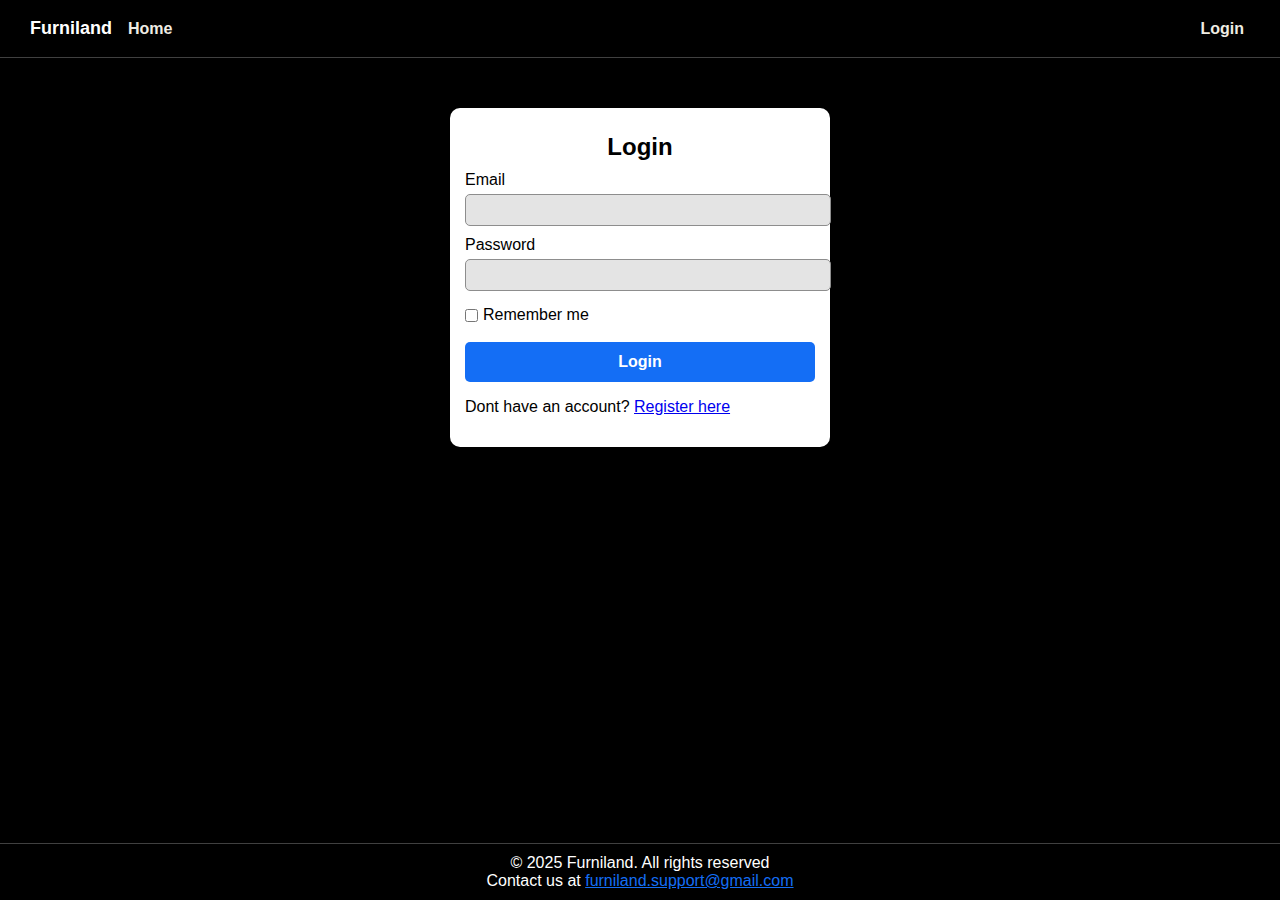
<file: login.html>
<!DOCTYPE html>
<html lang="en">
<head>
    <meta charset="UTF-8">
    <meta name="viewport" content="width=device-width, initial-scale=1.0">
    <title>Furniland's Login Page</title>
</head>
<link rel="stylesheet" href="login.css">
<body>
    <nav>
        <div class="left">
            <p>Furniland</p>
            <button><a href="#">Home</a></button>
        </div>
        <button class="login">Login</button>
    </nav>

    <form id="login">
        <h1>Login</h1>

        <label for="email">Email</label>
        <input type="text" name="email" id="email">

        <label for="password">Password</label>
        <input type="password" name="password" id="password">

        <div class="remember">
            <input type="checkbox" class="checkbox" name="remember" id="remember">
            <label for="remember" class="rmb-label">Remember me</label>    
        </div>
        
        <br>
        <button type="submit">Login</button>

        <p>Dont have an account? <a href="register">Register here</a></p>
    </form>
    
    <footer>&copy; 2025 Furniland. All rights reserved
        <br>Contact us at <a href="support">furniland.support@gmail.com</a>
    </footer>
</body>
<script src="login.js"></script>
</html>
</file>
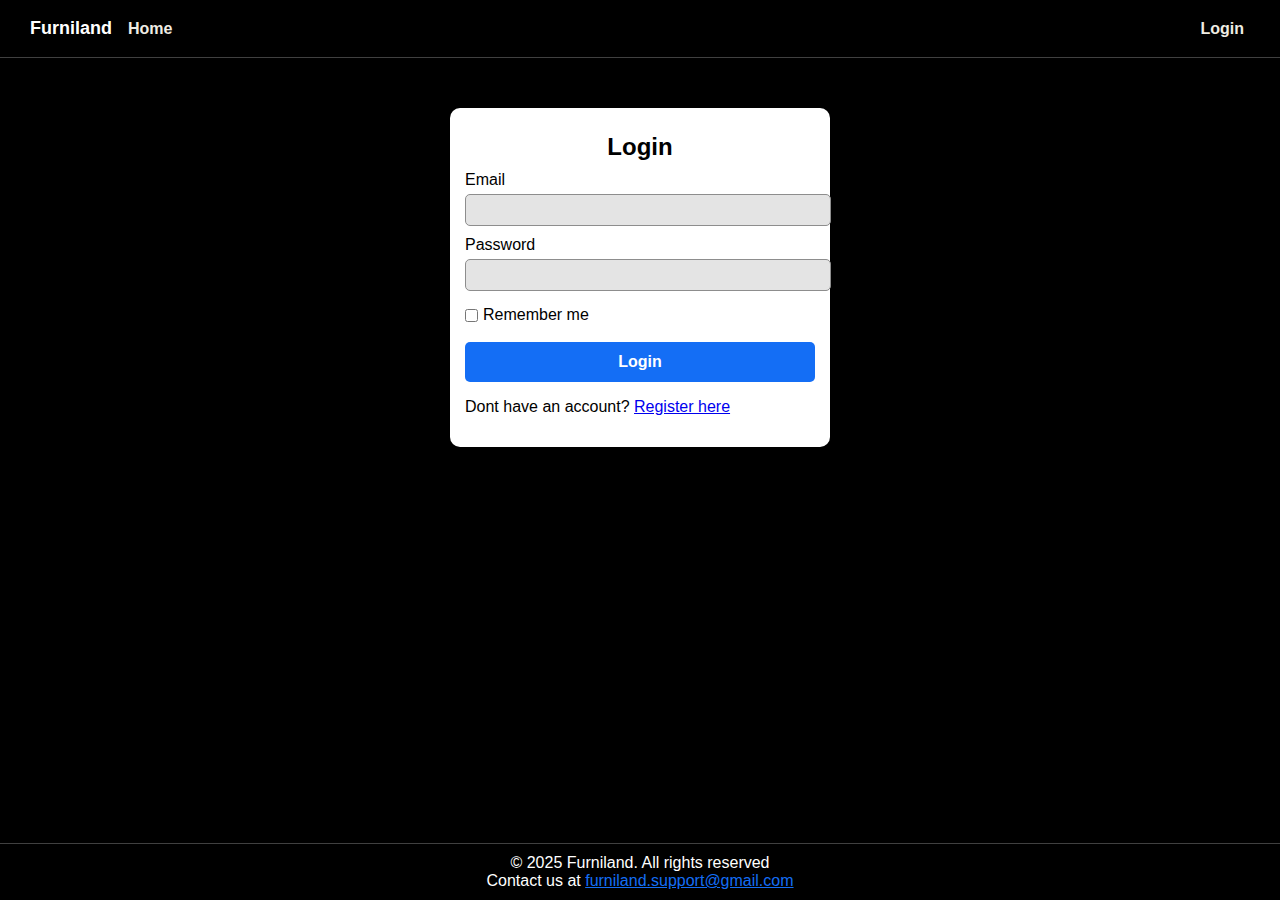
<file: register.html>
<!DOCTYPE html>
<html lang="en">
<head>
    <meta charset="UTF-8">
    <meta name="viewport" content="width=device-width, initial-scale=1.0">
    <title>Furniland's Registeration Page</title>
</head>
<link rel="stylesheet" href="login.css">
<body>
    <nav>
        <div class="left">
            <p>Furniland</p>
            <button><a href="#">Home</a></button>
        </div>
        <button class="login">Login</button>
    </nav>

    <form id="login">
        <h1>Login</h1>

        <label for="email">Email</label>
        <input type="text" name="email" id="email">

        <label for="password">Password</label>
        <input type="password" name="password" id="password">

        <div class="remember">
            <input type="checkbox" class="checkbox" name="remember" id="remember">
            <label for="remember" class="rmb-label">Remember me</label>    
        </div>
        
        <br>
        <button type="submit">Login</button>

        <p>Dont have an account? <a href="register">Register here</a></p>
    </form>
    
    <footer>&copy; 2025 Furniland. All rights reserved
        <br>Contact us at <a href="support">furniland.support@gmail.com</a>
    </footer>
</body>
<script src="login.js"></script>
</html>
</file>
<file: login.css>
html, body {
    height: 100%;
}

body {
    margin: 0;
    background-color: #000000;
    font-family: Arial, Helvetica, sans-serif;
    color: white;
    display: flex;
    flex-direction: column;
}

nav {
    display: flex;
    justify-content: space-between;
    padding: 0 30px;
    align-items: center;
    background-color: #000000;
    border-bottom: 1px solid #ffffff40;
}

nav .left {
    display: flex;
    gap: 10px;
}

nav .left p {
    font-size: 18px;
    font-weight: bold;
}

nav .left button {
    cursor: pointer;
    border-style: none;
    background-color: transparent;
}

nav .left a {
    text-decoration: none;
    color: #EFECE3;
    font-size: 16px;
    font-weight: bold;
}

nav button {
    cursor: pointer;
    border: none;
    background-color: transparent;
    font-size: 16px;
    color: #EFECE3;
    font-weight: bold;
}

form {
    margin: 50px auto;
    background-color: #ffffff;
    padding: 15px;
    width: 350px;
    color: black;
    border-radius: 10px;
    font-size: 16px;
}

form h1 {
    text-align: center;
    margin: 10px;
    font-size: 24px;
}

form label {
    margin-bottom: 10px;
}

form input {
    margin: 5px 0 10px 0;
    padding-right: 185px;
    height: 28px;
    background-color: rgb(228, 228, 228);
    border: 1px solid rgb(141, 141, 141);
    border-radius: 5px;
}

form input:hover {
    background-color: rgb(186, 186, 186);
}

.checkbox {
    height: auto;
    margin: 0;
}

.rmb-label {
    margin: 0;
}

.remember {
    margin-top: 5px;
    display: flex;
    align-items: center;
    gap: 5px;
}

form button {
    border: none;
    background-color: #146ef5;
    color: white;
    font-weight: bold;
    height: 40px;
    width: 350px;
    margin: auto;
    padding: 0;
    text-align: center;
    border-radius: 5px;
    font-size: 16px;
}

form button:hover {
    cursor: pointer;
    background-color: #0b5cd4;
}

footer {
    border-top: 1px solid #ffffff40;
    margin-top: auto;
    background-color: rgb(0, 0, 0);
    text-align: center;
    padding: 10px;
}

footer a{
    color: #146ef5;
}
</file>
